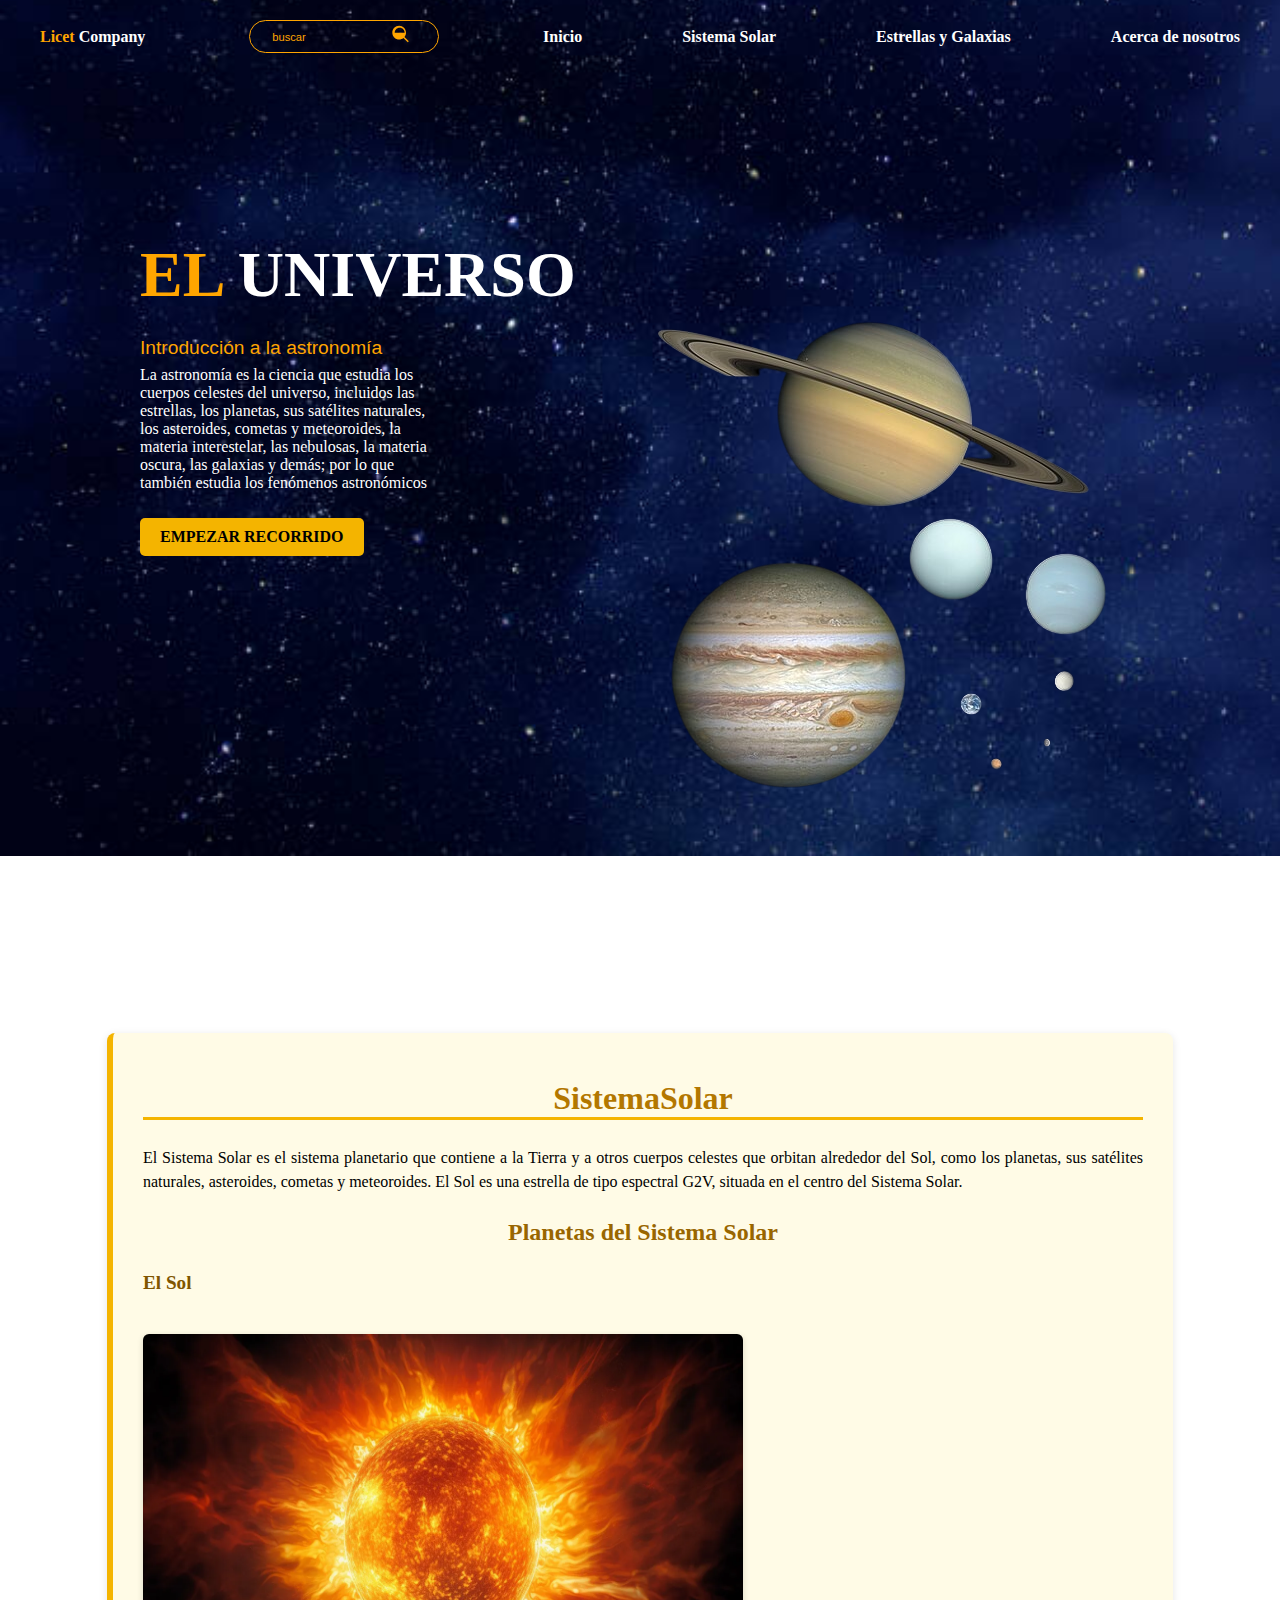
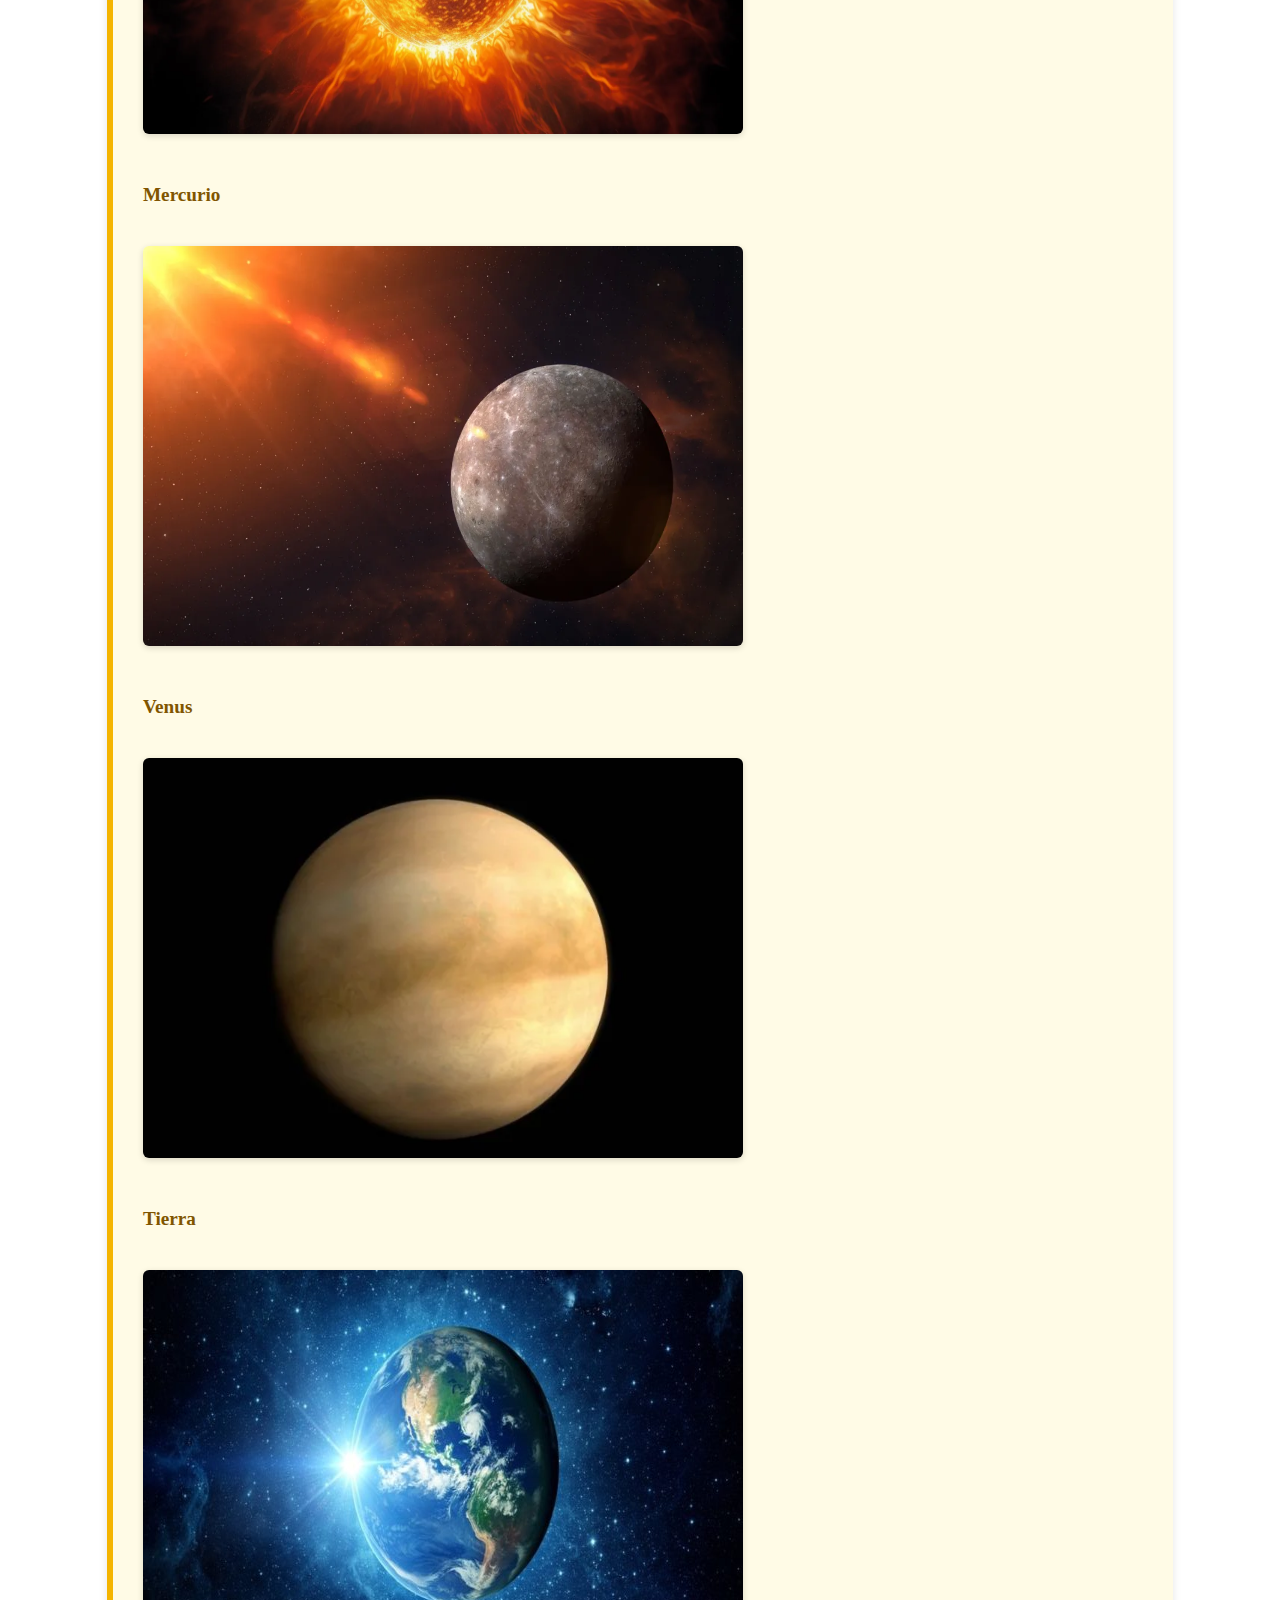
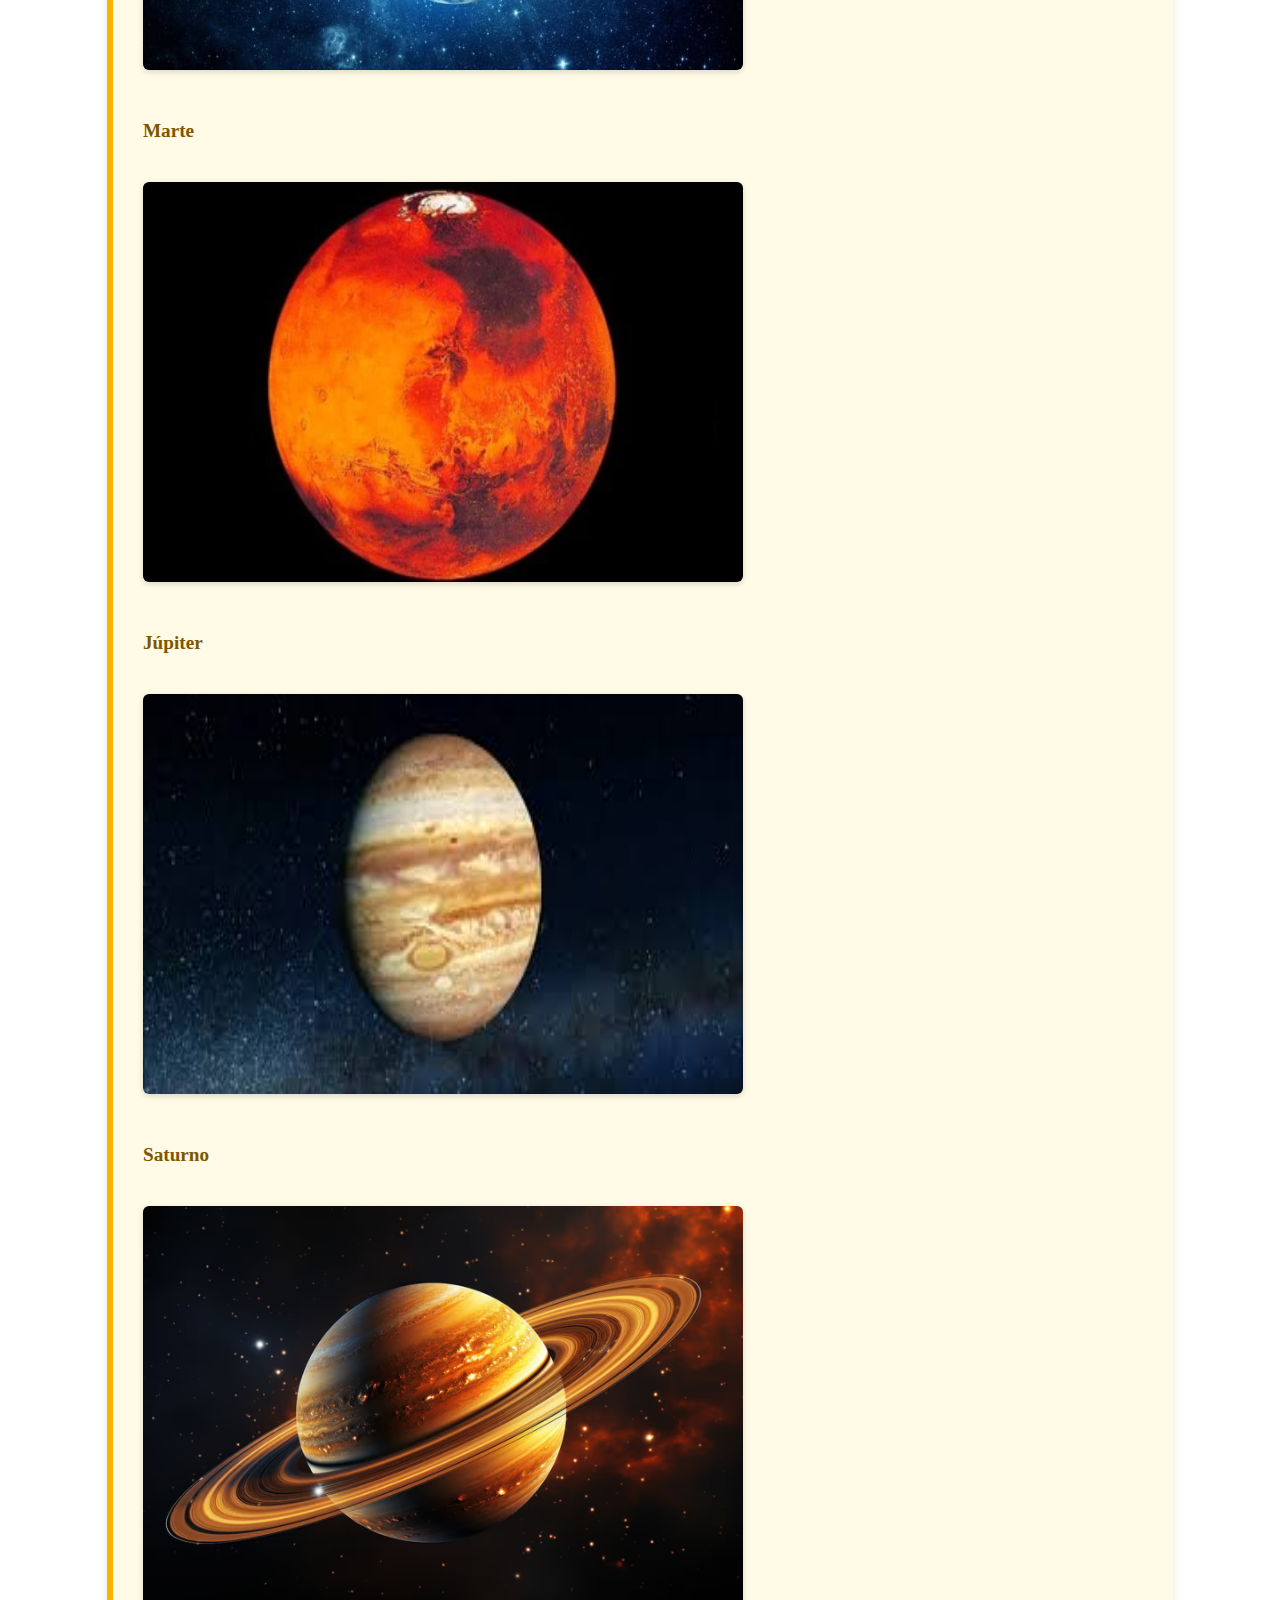
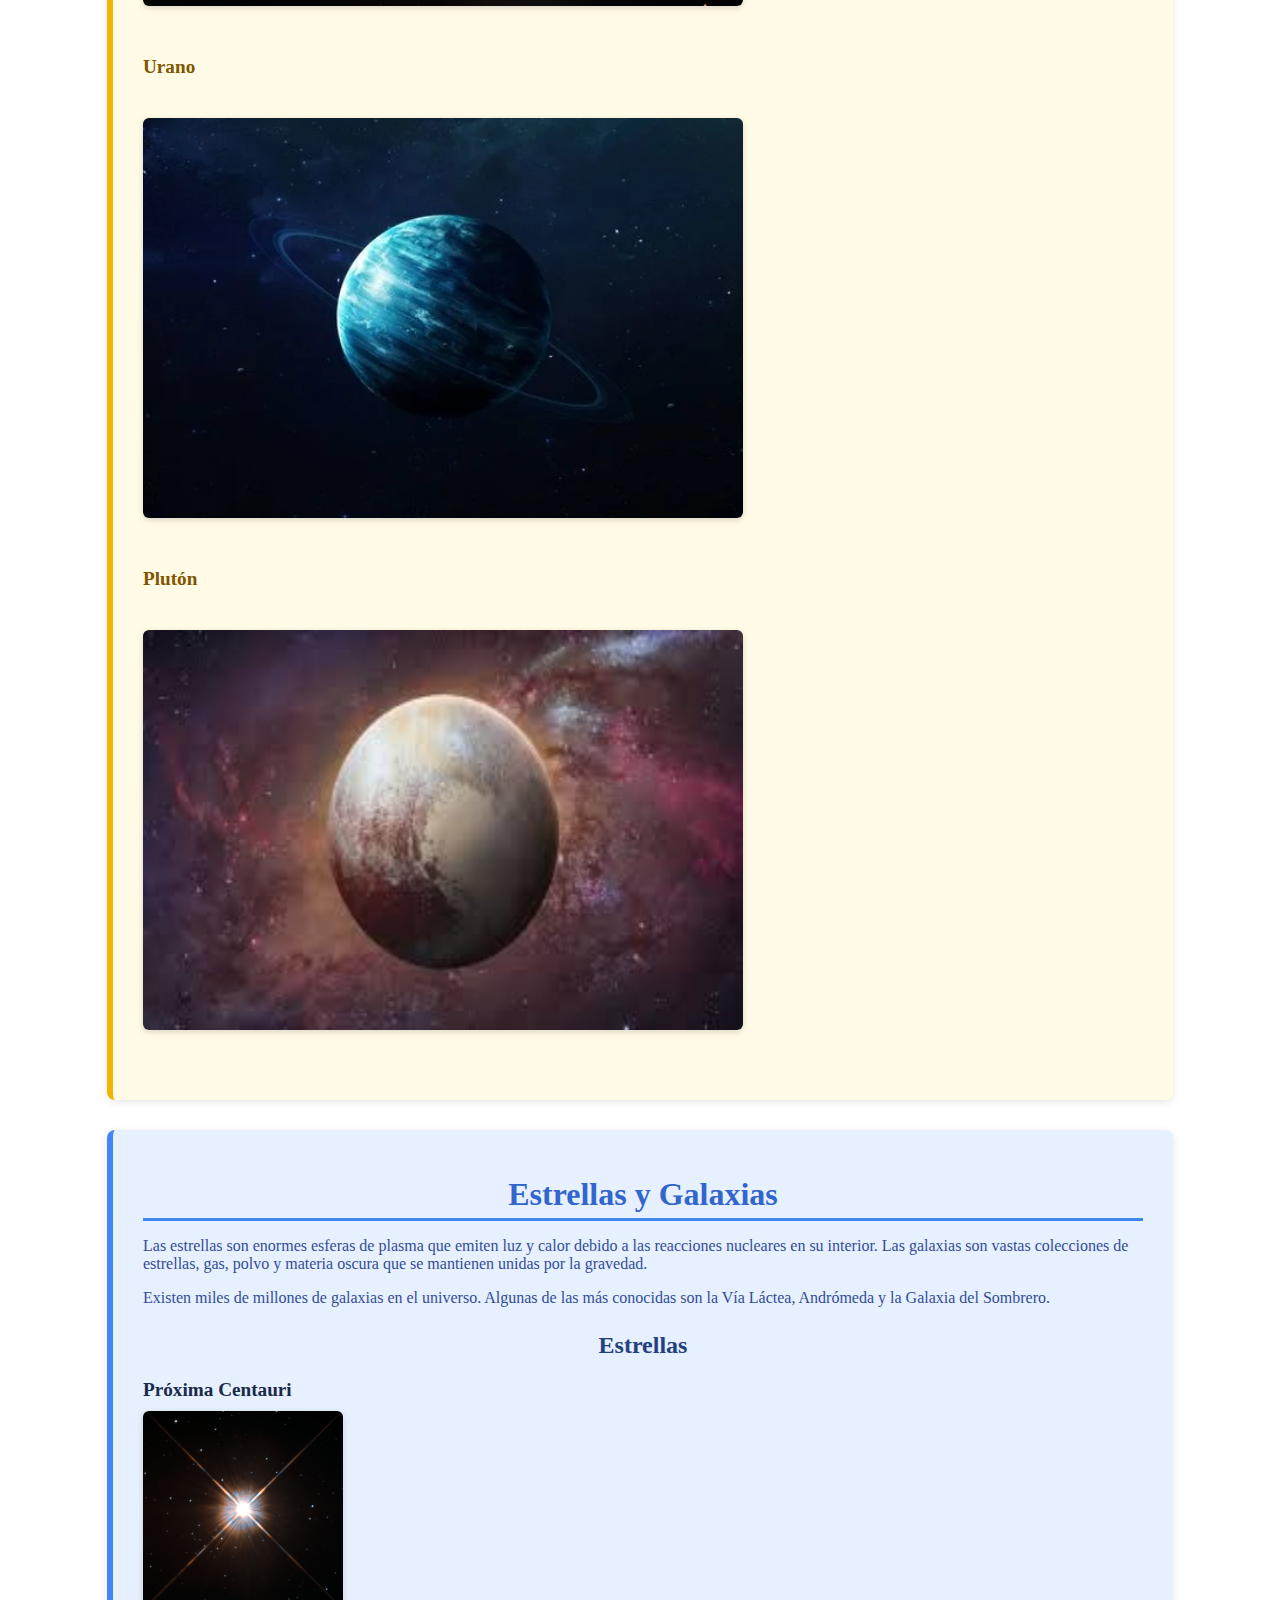
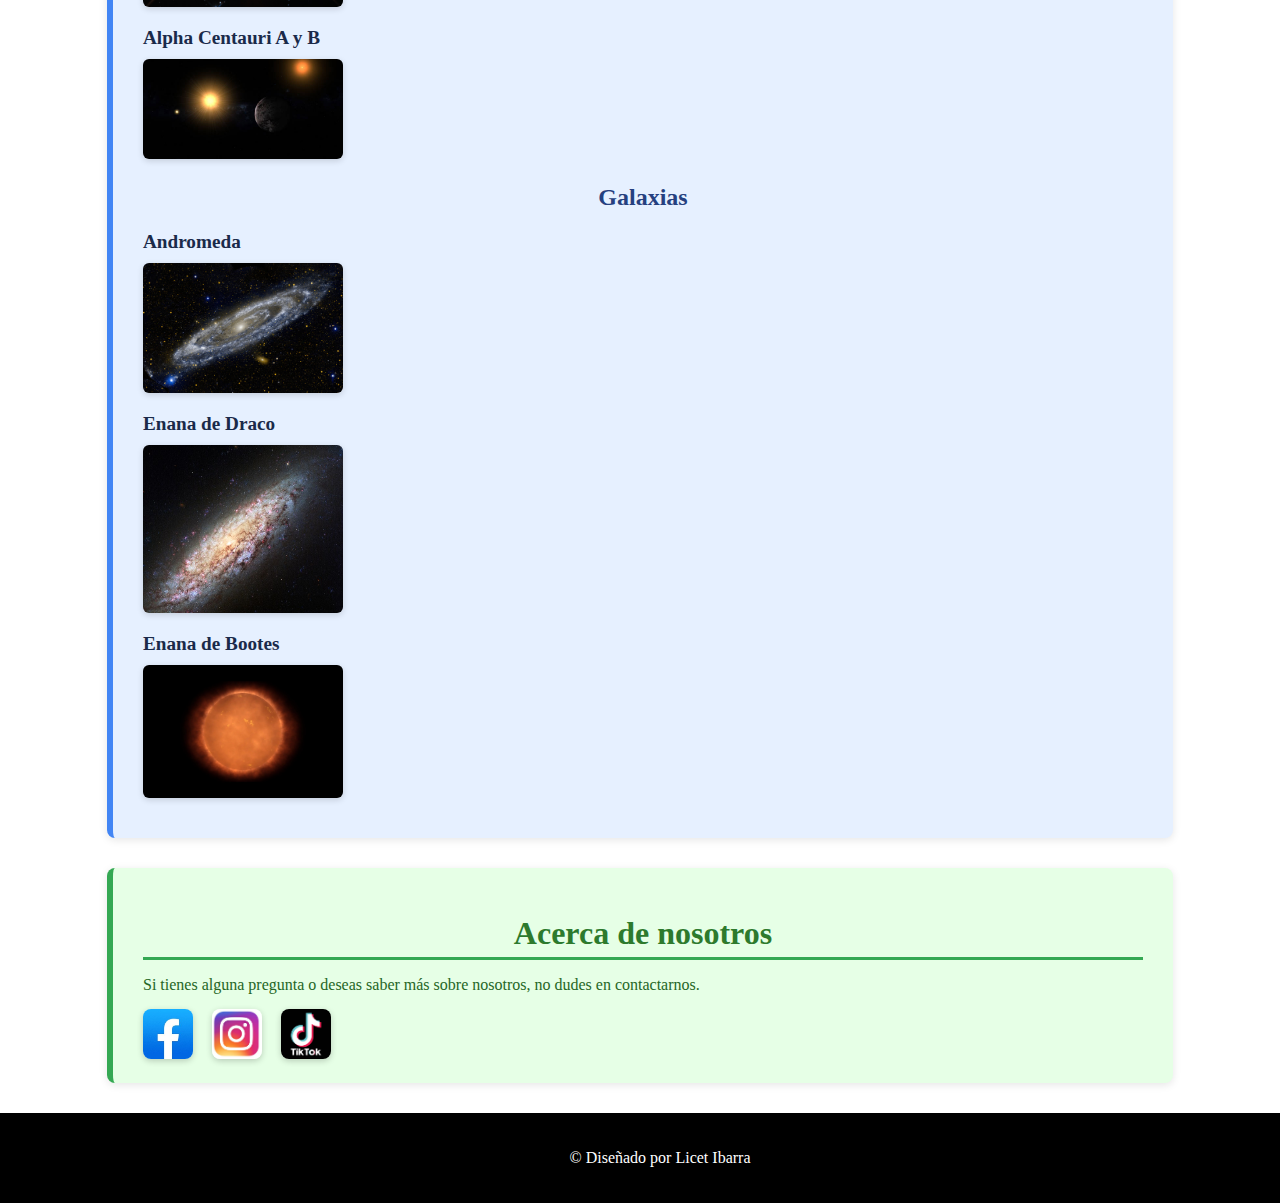
<file: index/index.html>
<!DOCTYPE html>
<html lang="es">
    <head>
        <meta charset="UTF-8" />
        <meta name="viewport" content="width=device-width, initial-scale=1.0" />
        <title>Sitio Web Universo</title>
        <link rel="stylesheet" href="/styles/style.css" />
    </head>

    <!-- Body del sitio -->
    <body>
        <!-- Header del sitio -->
        <header>
            <div class="logo"> Licet <span> Company </span> </div>
            <nav>
                <!-- Barra de búsqueda -->
                <div class="search-bar">
                    <input type="text" id="buscar" placeholder="buscar"/>
                    <button id="searchBtn" style="background: none; border: none; cursor: pointer;">
                        <svg class="icon" height="20" width="20" viewBox="0 0 25 25">
                            <path d="M21 20.3l-5.4-5.4c1.2-1.5 1.9-3.3 1.9-5.3
                 0-4.7-3.8-8.6-8.6-8.6S.4 5 .4 9.6c0 4.7 3.8 8.6
                  8.6 8.6 2 0 3.8-.7 5.3-1.9l5.4 5.4L21 20.3zM3.4
                   9.6c0-3.4 2.7-6.2 6.2-6.2s6.2 2.8 6.2 6.2-2.7 6.2-
                   6.2 6.2-6.2-2.8-6.2-6.2z"/>
                        </svg>
                    </button>
                </div>
            </nav>

            <!-- Barra de navegación -->
            <nav>
                <a href="#Inicio">Inicio</a>
                <a href="#SistemaSolar">Sistema Solar</a>
                <a href="#EstrellasYGalaxias">Estrellas y Galaxias</a>
                <a href="#AcercaDeNosotros">Acerca de nosotros</a>
            </nav>
        </header>

        <!-- Contenido principal -->
        <main>
            <!-- Sección de la portada -->
            <section class="Portada">
                <div class="text-content">
                    <h1> <span>EL</span> UNIVERSO</h1>
                    <p class="intro"> Introducción a la astronomía </p>
                    <p class="descripcion"> La astronomía es la ciencia que estudia
                        los cuerpos celestes del universo, incluidos las
                        estrellas, los planetas, sus satélites naturales, los
                        asteroides, cometas y meteoroides, la materia
                        interestelar, las nebulosas, la materia oscura, las
                        galaxias y demás; por lo que también estudia los
                        fenómenos astronómicos </p>
                    <a href="#SistemaSolar"
                        style="display:inline-block; padding:10px 20px; background:#f4b400; color:black; text-decoration:none; border-radius:5px; font-weight:bold; cursor:pointer;transform: translateY(-350%);">
                        EMPEZAR RECORRIDO
                    </a>
                </div>
                <!-- Imagen de la portada -->
                <img src="/img/si.png" alt="Imagen del universo" />
            </section>

            <!-- Sección del sistema solar -->
             <section id="#SistemaSolar" class="planets">
                <div class="container">
                    <h2>SistemaSolar</h2>
                    <p>
                        El Sistema Solar es el sistema planetario que
                        contiene a la Tierra y a otros cuerpos celestes que
                        orbitan alrededor del Sol, como los planetas, sus
                        satélites naturales, asteroides, cometas y
                        meteoroides. El Sol es una estrella de tipo
                        espectral G2V, situada en el centro del Sistema
                        Solar.
                    </p>

                    <h3>Planetas del Sistema Solar</h3>
                    <article>
                        <h4>El Sol</h4>
                        <img src="../img/el sol.webp" alt="imagen del Sol" height="200" width="200"/>
                    </article>

                    <article>
                        <h4>Mercurio</h4>
                        <img src="../img/mercurio.webp" alt="Imagen de Mercurio" height="200" width="200"/>
                    </article>

                    <article>
                        <h4>Venus</h4>
                        <img src="../img/Venus.webp" alt="Imagen de Venus" height="200" width="600"/>
                    </article>

                    <article>
                        <h4>Tierra</h4>
                        <img src="../img/Tierra.jpg" alt="Tierra" height="200" width="600"/>
                    </article>

                    <article>
                        <h4>Marte</h4>
                        <img src="../img/Marte.webp" alt="Marte" height="200" width="600"/>
                    </article>

                    <article>
                        <h4>Júpiter</h4>
                        <img src="../img/Jupiter1.jpeg" alt="Júpiter" height="200" width="600"/>
                    </article>

                    <article>
                        <h4>Saturno</h4>
                        <img src="../img/Saturno.png" alt="Saturno" height="200" width="600"/>
                    </article>

                    <article>
                        <h4>Urano</h4>
                        <img src="../img/Urano.webp" alt="Urano" height="200" width="600"/>
                    </article>

                    <article>
                        <h4>Plutón</h4>
                        <img src="../img/Pluton.jpeg" alt="Plutón" height="200" width="600"/>
                    </article>
                </div>
             </section>

            <!-- Sección de estrellas y galaxias -->
            <section id="#EstrellasYGalaxias" class="stars">
                <div class="container">
                    <h2>Estrellas y Galaxias</h2>
                    <p>
                        Las estrellas son enormes esferas de plasma
                        que emiten luz y calor debido a las reacciones
                        nucleares en su interior. Las galaxias son vastas
                        colecciones de estrellas, gas, polvo y materia oscura
                        que se mantienen unidas por la gravedad.
                    </p>
                    <p>
                        Existen miles de millones de galaxias en el
                        universo. Algunas de las más conocidas son la Vía
                        Láctea, Andrómeda y la Galaxia del Sombrero.
                    </p>

                    <h3>Estrellas</h3>
                    <article>
                        <h4>Próxima Centauri</h4>
                        <img src="../img/Proxima Centauri.jpg" alt="Proxima Centauri" height="200" width="200"/>
                    </article>

                    <article>
                        <h4>Alpha Centauri A y B</h4>
                        <img src="../img/Centauri A.jpg" alt="Centauri A" height="200" width="200"/>
                    </article>

                    <h3>Galaxias</h3>
                    <article>
                        <h4>Andromeda</h4>
                        <img src="../img/Andromeda.jpg" alt="Andrómeda" height="200" width="200"/>
                    </article>

                    <article>
                        <h4>Enana de Draco</h4>
                        <img src="../img/draco.jpg" alt="Enana de Draco" height="200" width="200"/>
                    </article>

                    <article>
                        <h4>Enana de Bootes</h4>
                        <img src="../img/Barnard.webp" alt="Barnard" height="200" width="200"/>
                    </article>
                </div>
            </section>

            <!-- Sección acerca de nosotros -->
            <section id="#AcercaDeNosotros" class="about">
                <h2>Acerca de nosotros</h2>
                <p>
                    Si tienes alguna pregunta o deseas saber más
                    sobre nosotros, no dudes en contactarnos.
                </p>
                <a href="https://www.facebook.com/mariaiibarra7526">
                    <img src="/img/facebook.jpg" alt="facebook" height="50" width="50">
                </a>
                
                <a href="https://www.instagram.com/lisaibarra248/">
                    <img src="../img/instagram1.jpeg" alt="instagram" height="50" width="50">
                </a>
                
                <a href="https://www.tiktok.com/@shineorchids_1356?_t=ZM-8xXfc4ZnD7g&_r=1">
                    <img src="/img/Tiktok.png" alt="instagram" height="50" width="50">
                </a>
            </section>
        </main>

        <!-- Footer del sitio -->
        <footer>
            <p> &copy; Diseñado por Licet Ibarra <p>
        </footer>
        
        <!-- Script para la funcionalidad de búsqueda -->
        <script>
            src="js/main.js"
        </script>
        
    </body>

</html>
</file>
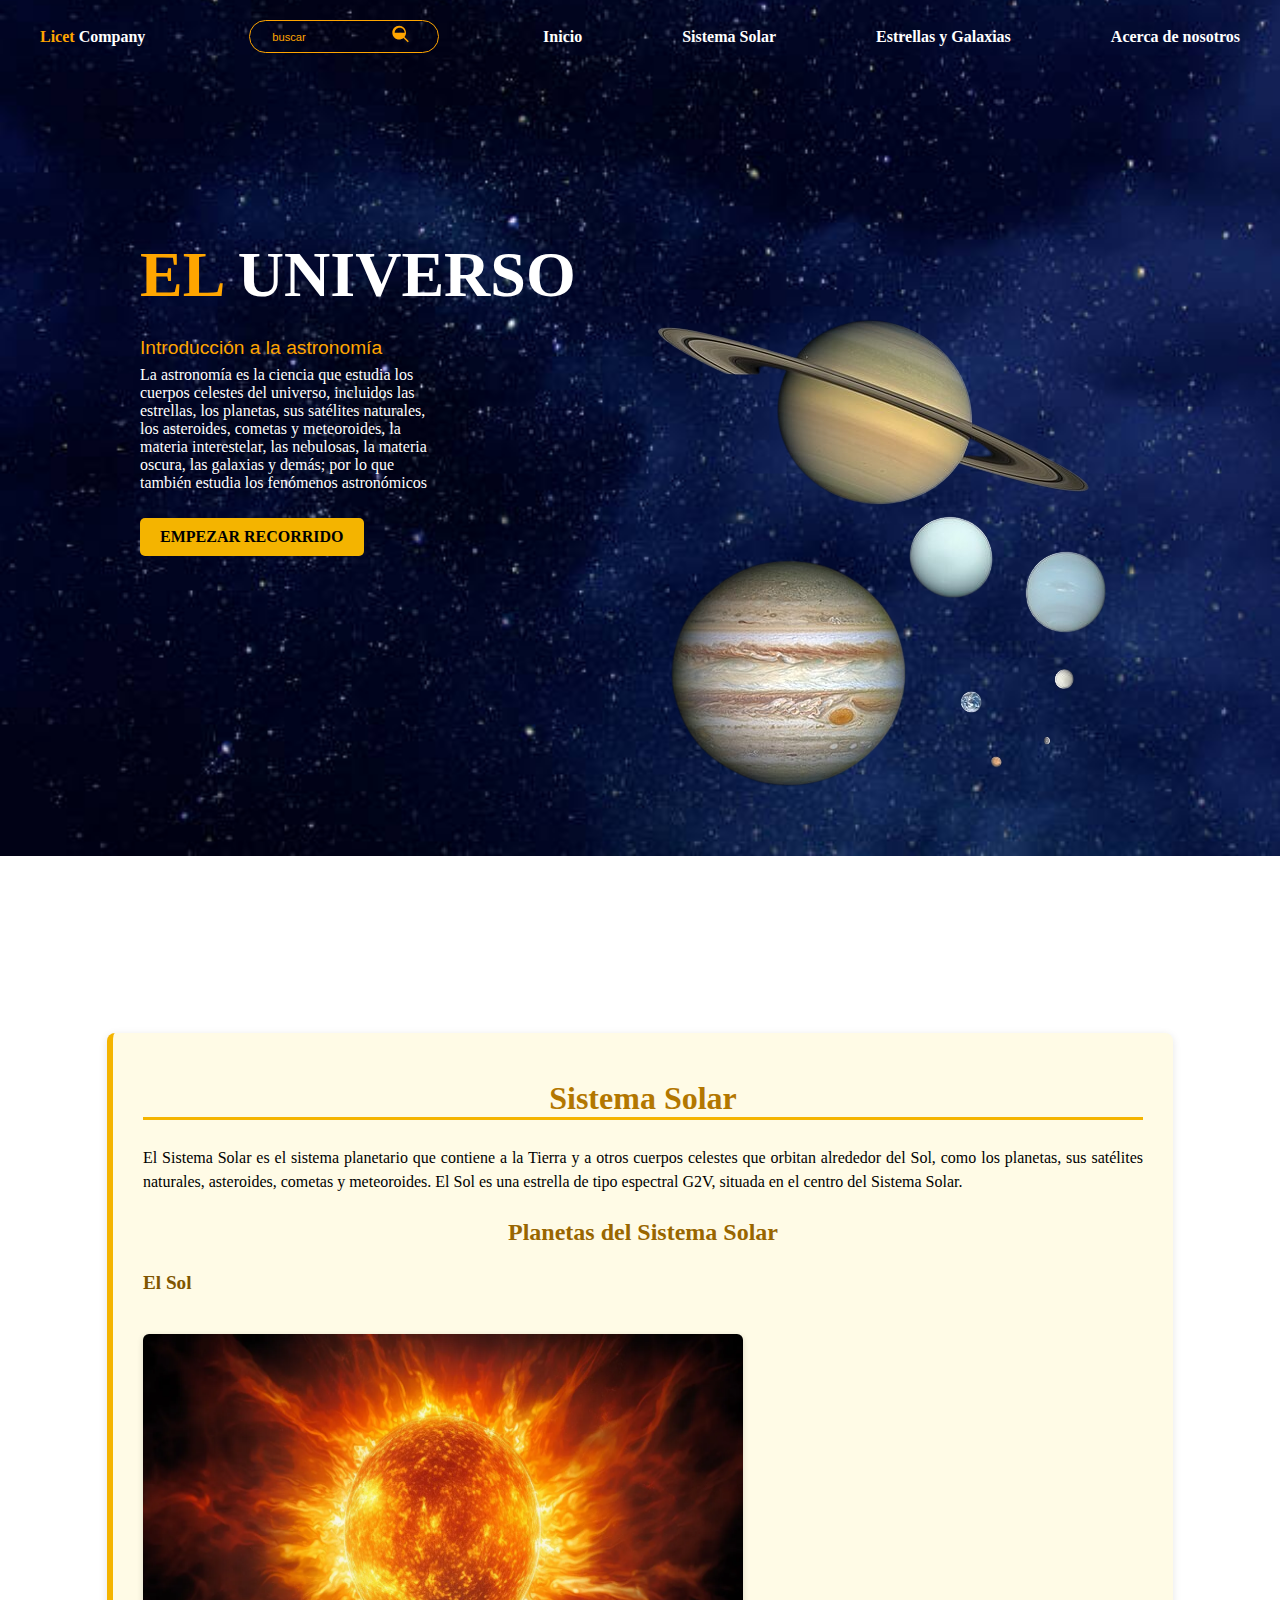
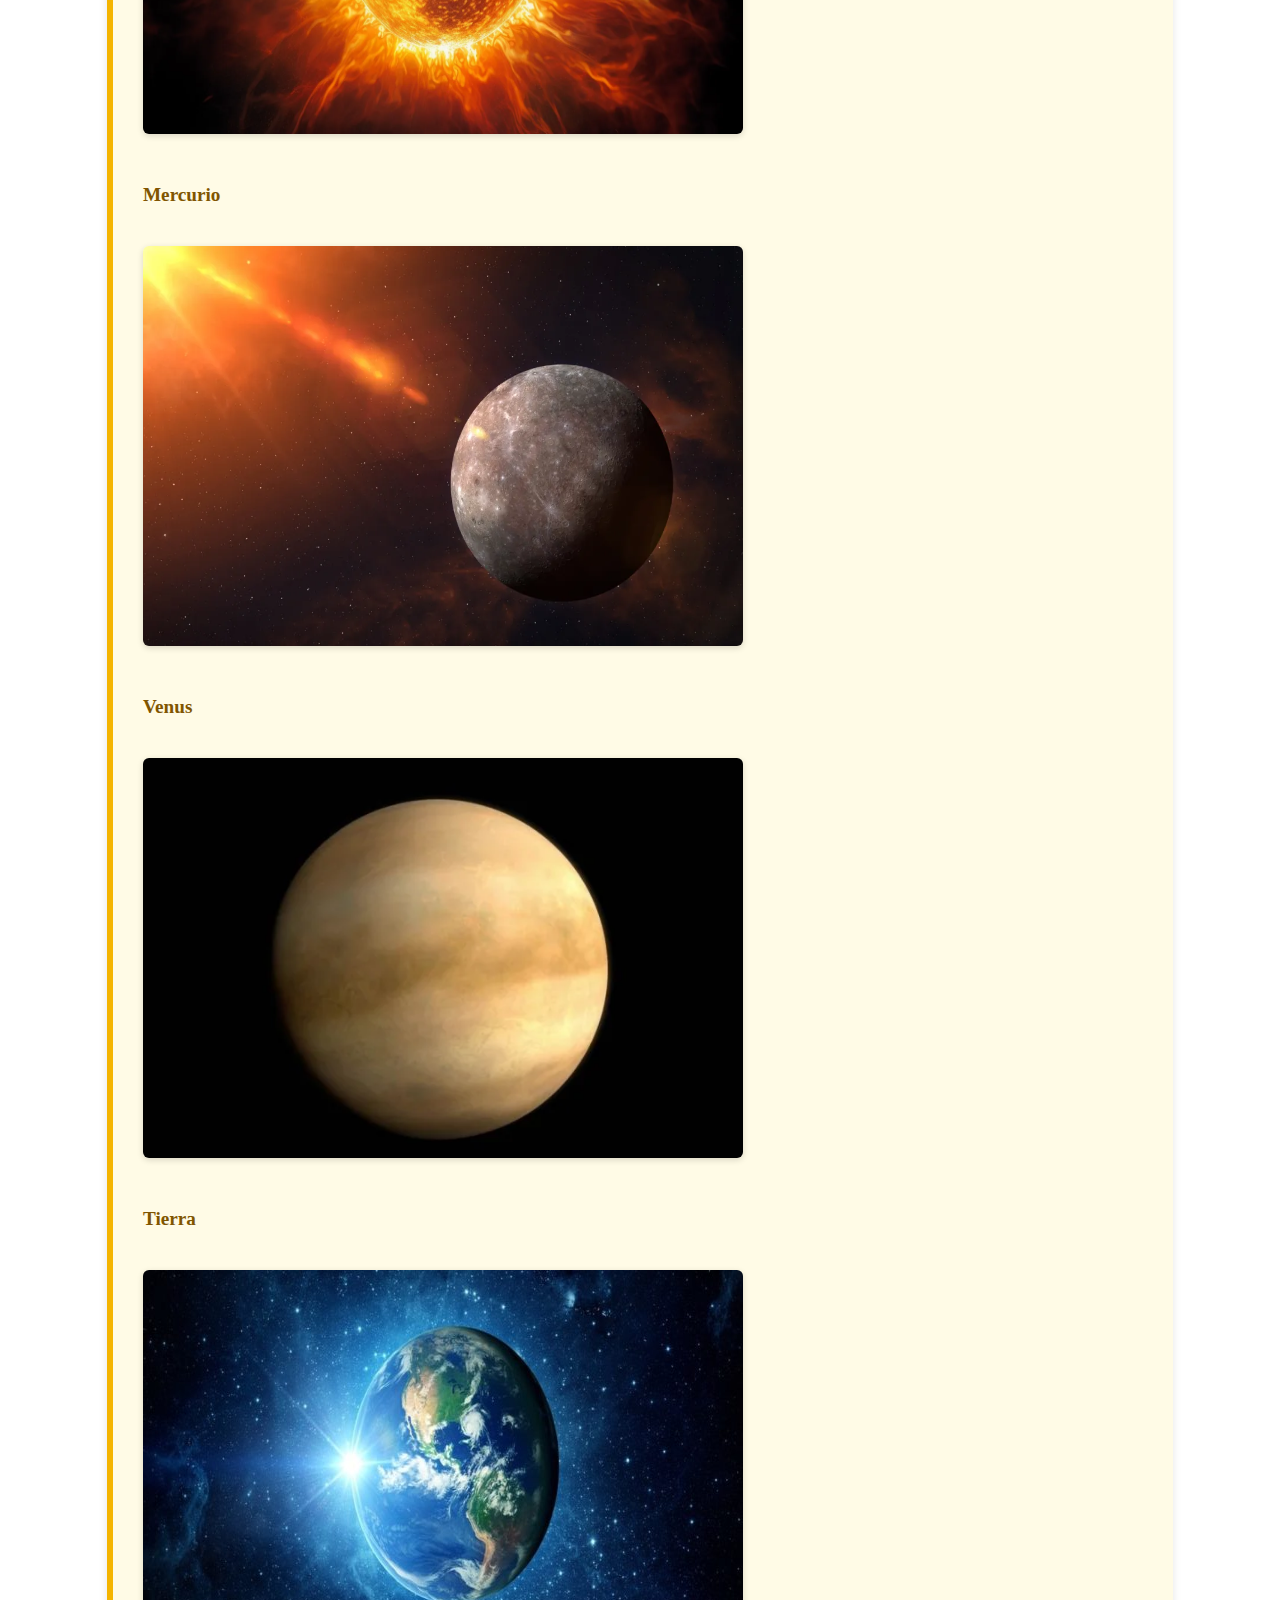
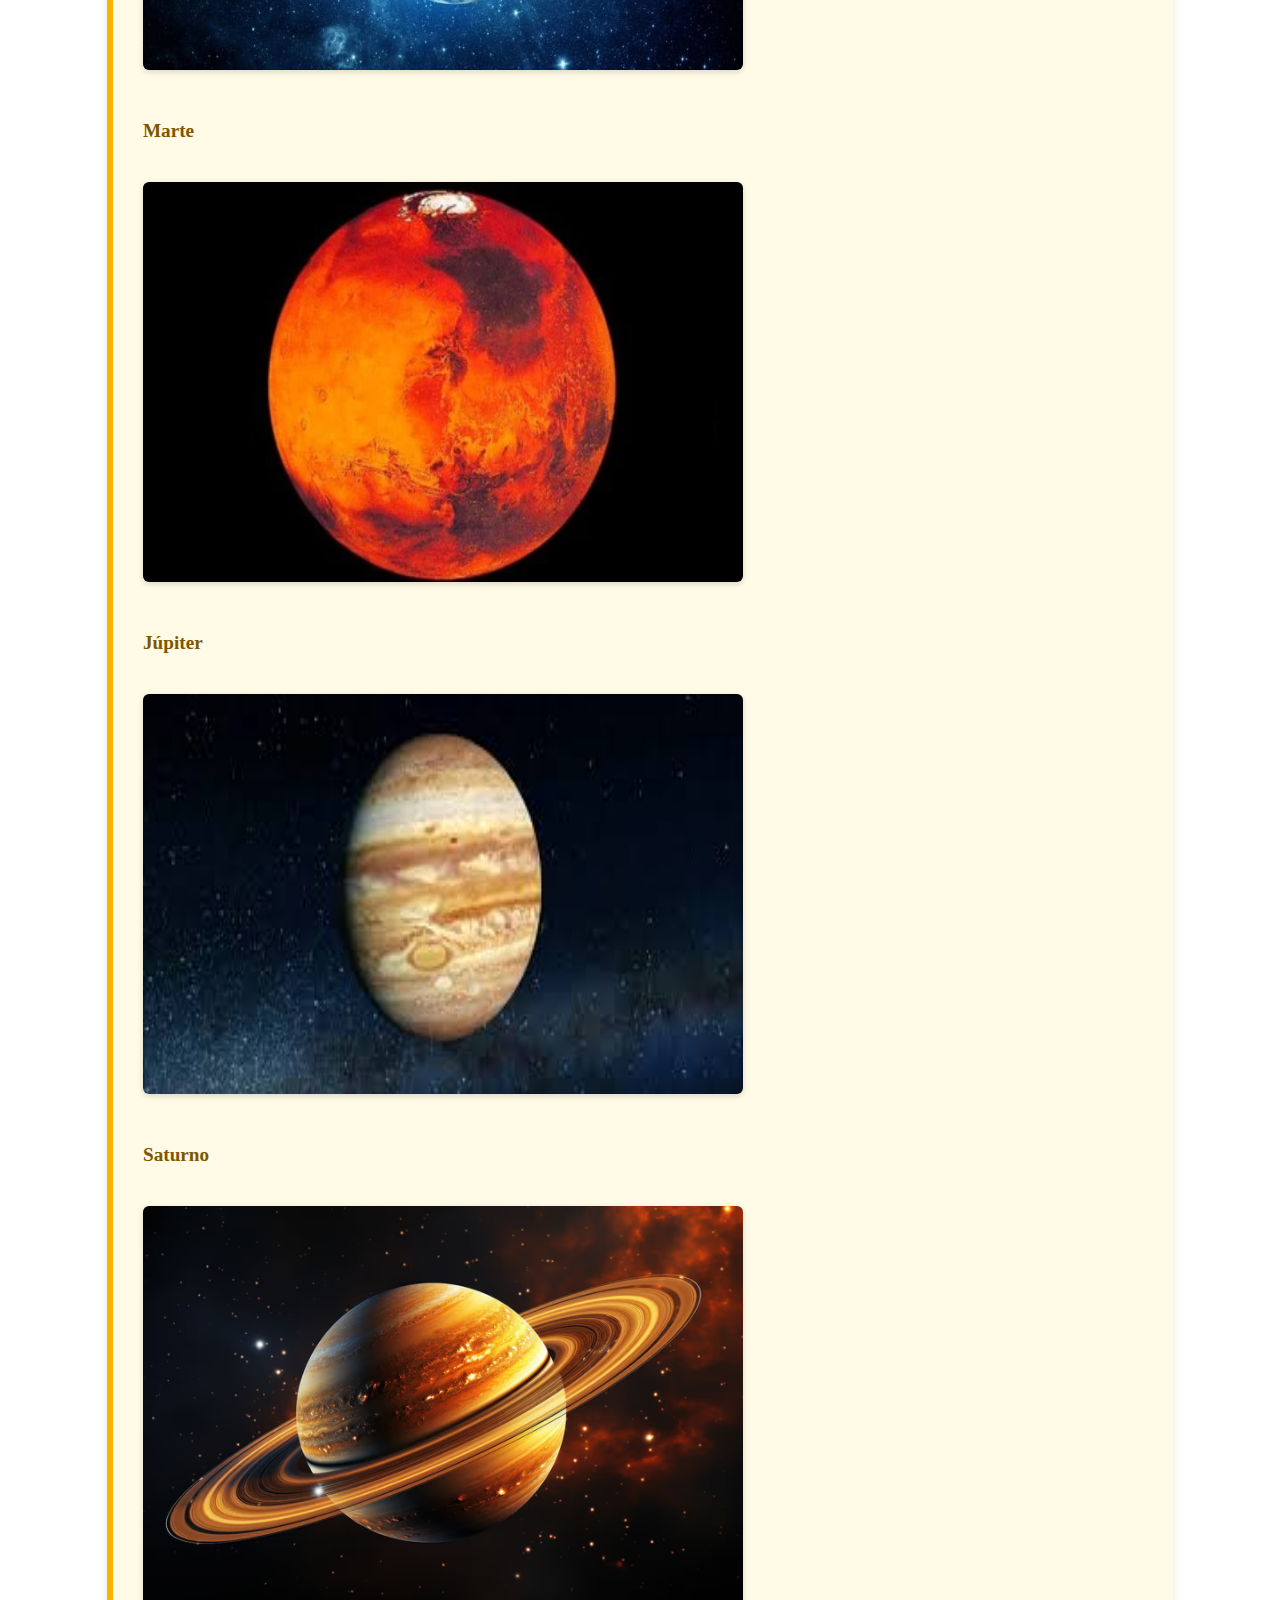
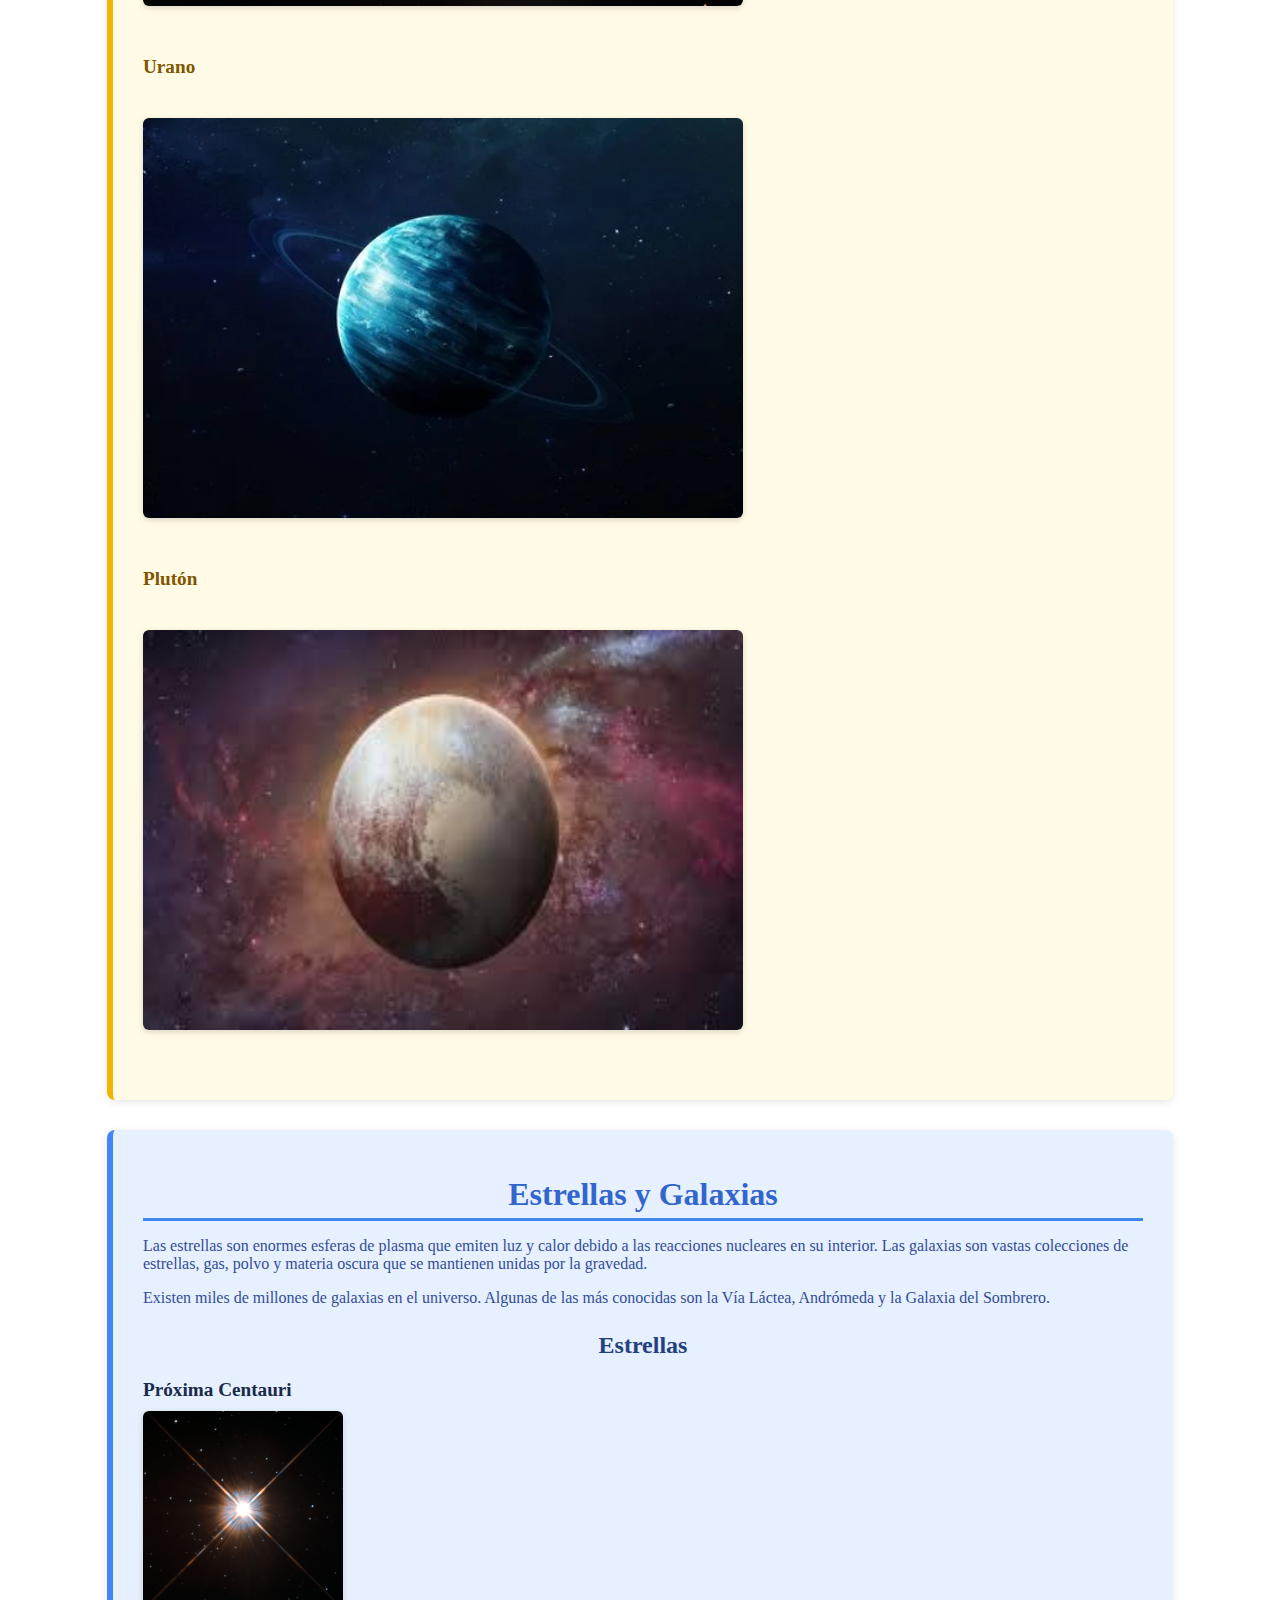
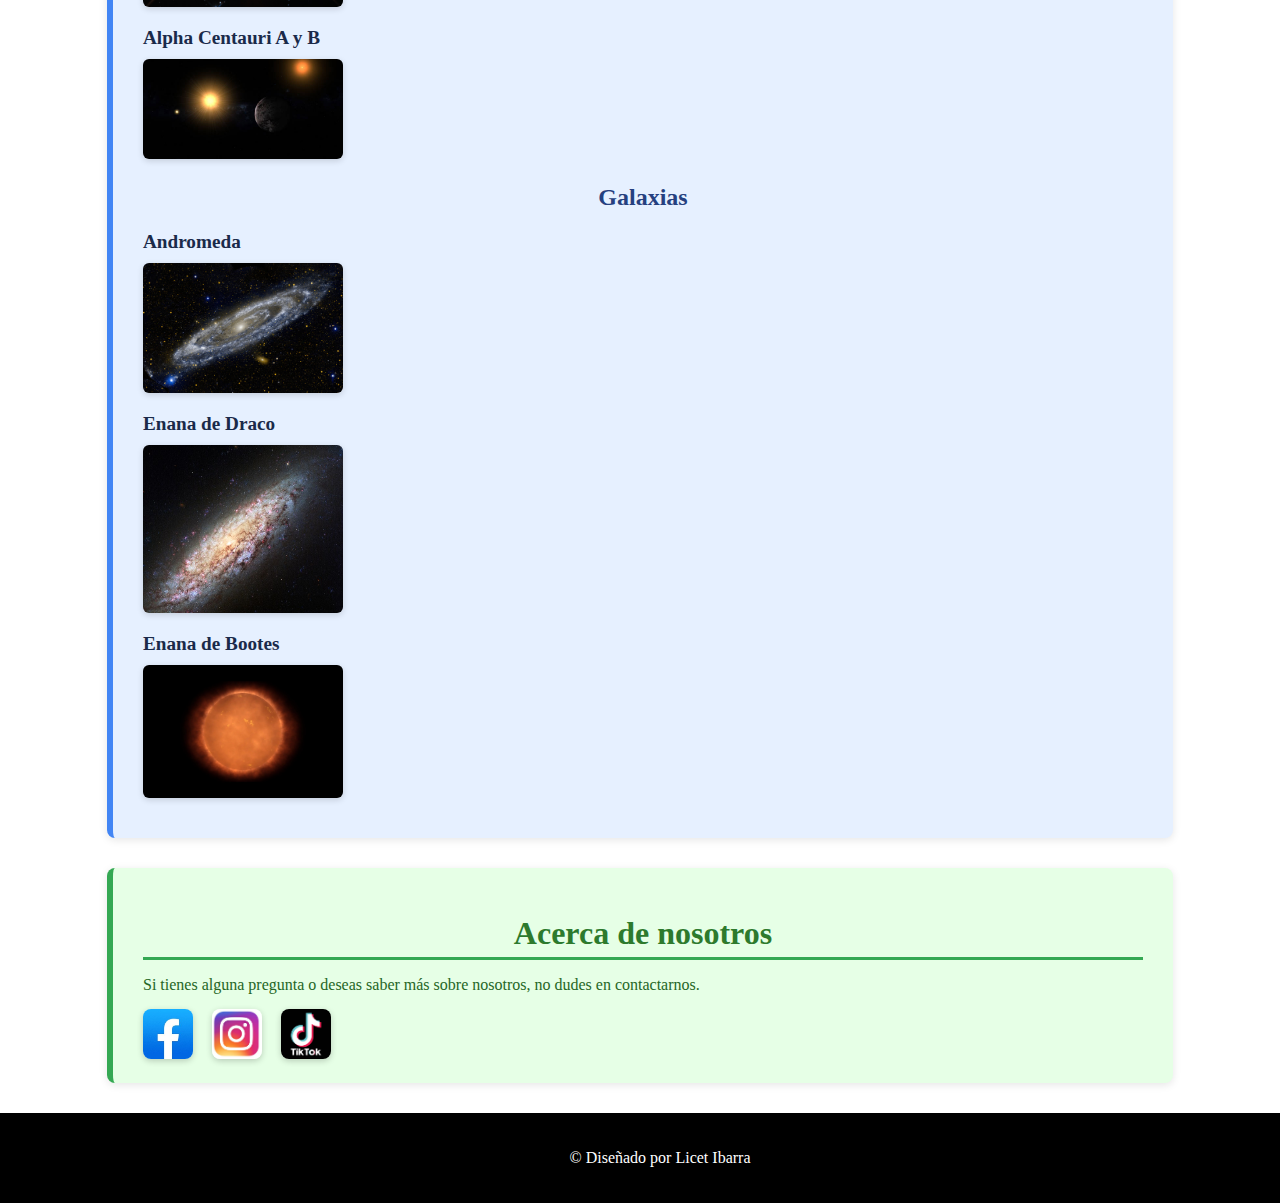
<file: index/backup.html>
<!DOCTYPE html>
<html lang="es">
    <head>
        <meta charset="UTF-8" />
        <meta name="viewport" content="width=device-width, initial-scale=1.0" />
        <title>Sitio Web Universo</title>
        <link rel="stylesheet" href="/styles/style.css" />
    </head>

    <!-- Body del sitio -->
    <body>
        <header>
            <!-- Logo header -->
            <div class="logo"> Licet <span> Company </span> </div>
            <nav>
                <!-- Barra de búsqueda -->
                <div class="search-bar">
                    <input type="text" id="buscar" placeholder="buscar"/>
                    <button id="searchBtn" style="background: none; border: none; cursor: pointer;">
                        <svg class="icon" height="20" width="20" viewBox="0 0 25 25">
                            <path d="M21 20.3l-5.4-5.4c1.2-1.5 1.9-3.3 1.9-5.3
                 0-4.7-3.8-8.6-8.6-8.6S.4 5 .4 9.6c0 4.7 3.8 8.6
                  8.6 8.6 2 0 3.8-.7 5.3-1.9l5.4 5.4L21 20.3zM3.4
                   9.6c0-3.4 2.7-6.2 6.2-6.2s6.2 2.8 6.2 6.2-2.7 6.2-
                   6.2 6.2-6.2-2.8-6.2-6.2z"/>
                        </svg>
                    </button>
                </div>
            </nav>

            <!-- Barra de navegación -->
            <nav>
                <a href="#Inicio">Inicio</a>
                <a href="#SistemaSolar">Sistema Solar</a>
                <a href="#EstrellasYGalaxias">Estrellas y Galaxias</a>
                <a href="#AcercaDeNosotros">Acerca de nosotros</a>
            </nav>
        </header>

        <!-- Contenido principal -->
        <main>
            <!-- Sección de la portada -->
            <section class="Portada">
                <div class="text-content">
                    <h1> <span>EL</span> UNIVERSO</h1>
                    <p class="intro"> Introducción a la astronomía </p>
                    <p class="descripcion"> La astronomía es la ciencia que estudia
                        los cuerpos celestes del universo, incluidos las
                        estrellas, los planetas, sus satélites naturales, los
                        asteroides, cometas y meteoroides, la materia
                        interestelar, las nebulosas, la materia oscura, las
                        galaxias y demás; por lo que también estudia los
                        fenómenos astronómicos </p>
                    <a href="#SistemaSolar"
                        style="display:inline-block; padding:10px 20px; background:#f4b400; color:black; text-decoration:none; border-radius:5px; font-weight:bold; cursor:pointer;transform: translateY(-350%);">
                        EMPEZAR RECORRIDO
                    </a>
                </div>

                <!-- Imagen de la portada -->
                <div class="image-content">
                    <img src="/img/si.png" alt="Imagen del universo" class="sin-fondo" />
                </div>
            </section>

            <!-- Sección Sistema Solar-->
            <section id="SistemaSolar" class="planets">
                <div class="container">
                    <h2>Sistema Solar</h2>
                    
                    <p>El Sistema Solar es el sistema planetario que
                            contiene a la Tierra y a otros cuerpos celestes que
                            orbitan alrededor del Sol, como los planetas, sus
                            satélites naturales, asteroides, cometas y
                            meteoroides. El Sol es una estrella de tipo
                            espectral G2V, situada en el centro del Sistema
                            Solar.
                    </p>

                    <h3>Planetas del Sistema Solar</h3>

                    <article>
                        <h4>El Sol</h4>
                        <img src="../img/el sol.webp" alt="imagen del Sol" height="200" width="200"/>
                    </article>

                    <article>
                        <h4>Mercurio</h4>
                        <img src="../img/mercurio.webp" alt="Imagen de Mercurio" height="200" width="200"/>
                    </article>

                    <article>
                        <h4>Venus</h4>
                        <img src="../img/Venus.webp" alt="Imagen de Venus" height="200" width="600"/>
                    </article>

                    <article>
                        <h4>Tierra</h4>
                        <img src="../img/Tierra.jpg" alt="Tierra" height="200" width="600"/>
                    </article>

                    <article>
                        <h4>Marte</h4>
                        <img src="../img/Marte.webp" alt="Marte" height="200" width="600"/>
                    </article>

                    <article>
                        <h4>Júpiter</h4>
                        <img src="../img/Jupiter1.jpeg" alt="Júpiter" height="200" width="600"/>
                    </article>

                    <article>
                        <h4>Saturno</h4>
                        <img src="../img/Saturno.png" alt="Saturno" height="200" width="600"/>
                    </article>

                    <article>
                        <h4>Urano</h4>
                        <img src="../img/Urano.webp" alt="Urano" height="200" width="600"/>
                    </article>

                    <article>
                        <h4>Plutón</h4>
                        <img src="../img/Pluton.jpeg" alt="Plutón" height="200" width="600"/>
                    </article>
                </div>
            </section>

            <section id="#EstrellasYGalaxias" class="stars">
                <div class="container">
                    <h2>Estrellas y Galaxias</h2>
                        <p>Las estrellas son enormes esferas de plasma
                            que
                            emiten luz y calor debido a las reacciones
                            nucleares
                            en su interior. Las galaxias son vastas
                            colecciones
                            de estrellas, gas, polvo y materia oscura
                            que se
                            mantienen unidas por la gravedad.</p>
                        <p>Existen miles de millones de galaxias en el
                            universo.
                            Algunas de las más conocidas son la Vía
                            Láctea,
                            Andrómeda y la Galaxia del Sombrero.</p>

                    <h3>Estrellas</h3>
                        <article>
                            <h4>Próxima Centauri</h4>
                            <img src="../img/Proxima Centauri.jpg" alt="Proxima Centauri" height="200" width="200"/>
                        </article>

                        <article>
                            <h4>Alpha Centauri A y B</h4>
                            <img src="../img/Centauri A.jpg" alt="Centauri A" height="200" width="200"/>
                        </article>

                        <h3>Galaxias</h3>
                        <article>
                            <h4>Andromeda</h4>
                            <img src="../img/Andromeda.jpg" alt="Andrómeda" height="200" width="200"/>
                        </article>

                        <article>
                            <h4>Enana de Draco</h4>
                            <img src="../img/draco.jpg" alt="Enana de Draco" height="200" width="200"/>
                        </article>

                        <article>
                            <h4>Enana de Bootes</h4>
                            <img src="../img/Barnard.webp" alt="Barnard" height="200" width="200"/>
                        </article>
                </div>
            </section>

            <section id="#AcercaDeNosotros" class="about">
                <h2>Acerca de nosotros</h2>
                <p>Si tienes alguna pregunta o deseas saber más
                    sobre nosotros, no dudes en contactarnos.</p>
                    <a href="https://www.facebook.com/mariaiibarra7526">
                        <img src="/img/facebook.jpg" alt="facebook"
                            height="50"
                            width="50">
                    </a>
                    <a href="https://www.instagram.com/lisaibarra248/">
                        <img src="../img/instagram1.jpeg" alt="instagram"
                            height="50"
                            width="50">
                    </a>
                    <a
                        href="https://www.tiktok.com/@shineorchids_1356?_t=ZM-8xXfc4ZnD7g&_r=1">
                        <img src="/img/Tiktok.png" alt="instagram"
                            height="50"
                            width="50">
                    </a>
                    
            </section>
        </main>

        <!-- Footer del sitio -->
        <footer>
            <p> &copy; Diseñado por Licet Ibarra <p>
        </footer>
        
        <!-- Script para la funcionalidad de búsqueda -->
        <script>
            src="js/main.js"
        </script>

    </body>
</html>
</file>
<file: styles/style.css>
body {
     margin: 0;
     padding: 0;
     background-image: url('../img/espacio.jpg');
     background-size: cover;
     background-position: center;
     background-repeat: no-repeat;
     height: 92vh;

   }

   header {
     display: flex;
     justify-content: space-between;
     align-items: center;
     padding: 20px 40px;
   }

   nav {
     display: flex;
     align-items: center;
     gap: 100px;
   }

   /* Estilos de la barra de búsqueda */
   .search-bar {
     display: flex;
     align-items: center;
     border: 1px solid orange;
     border-radius: 20px;
     padding: 3px 20px;
     background-color: transparent;
   }

   .search-bar input {
     border: none;
     background: transparent;
     color: white;
     outline: none;
     font-size: 0.70em;
     width: 110px;
   }



   .search-bar .icon {
     margin-left: 2px;
     width: 20px;
     height: 20px;
     fill: orange;

   }

   /* Estilos del logo */
   .logo {
     font-size: 1em;
     font-weight: bold;
     color: orange;
   }

   .logo span {
     color: white;
   }

   .sin-fondo {
     background: transparent;
   }

   .search-bar input::placeholder {
     color: orange;
   }

   /* Estilos del menú de navegación */
   nav a {
     color: white;
     text-decoration: none;
     font-weight: bold;
   }

   .Portada {
     display: flex;
     justify-content: space-between;
     align-items: center;
     padding: 80px 60px;
     min-height: calc(100vh - 100px);
   }

   /* Contenido del texto */
   .text-content h1 {
     font-size: 4em;
     transform: translateY(-300%);
     position: relative;
     color: white;

   }

   /* Estilos del título */
   h1 img {
     position: absolute;
     top: 0;
     left: 0;
     width: 100%;
     height: 100%;
     object-fit: cover;
     opacity: 0.1;
   }

   .text-content h1 span {
     color: orange;
   }

   /* Estilos del párrafo */
   .intro {
     font-size: 1.2em;
     width: 60%;
     height: 20px;
     transform: translateY(-1200%);
     color: orange;
     font-family: Arial, Helvetica, sans-serif;
   }

   /* Estilos del botón empezar recorrido */
   .descripcion {
     margin: 10px 0 10px;
     width: 60%;
     height: 25px;
     font-size: 1em;
     transform: translateY(-1000%);
     color: white;
     font-style: arial;
   }

   /* Imagen del planeta de inicio */
   .planets img {
     width: 90px;
     margin: 0 10px;
     animation: float 3s ease-in-out infinite;
   }

   section .planets {
     display: flex;
     justify-content: center;
     /*align-items: center;*/
     padding: 15px;
     background-color: rgba(0, 0, 0, 0.5);
     border-radius: 10px;


   }

   /* Sistema Solar */
  section {
    max-width: 1000px;      
    margin: 0 auto;       
    padding: 20px;         
    
}
  section h2, section h3 {
  text-align: center;
}

   #solar\ systems.planets,
   .planets {
     background-color: #fffbe6;
     padding: 20px 30px;
     margin-bottom: 30px;
     border-radius: 8px;
     border-left: 6px solid #f4b400;
     box-shadow: 0 2px 8px rgba(0, 0, 0, 0.1);
   }

   /* Título del Sistema Solar */
   .planets h2 {
     color: #b37700;
     border-bottom: 3px solid #f4b400;
  
     font-size: 2rem;
   }

   /* Planetas */
   .planets h3 {
     color: #996600;
     margin-top: 25px;
     margin-bottom: 10px;
     font-size: 1.5rem;
   }

   /* Subtítulos de Planetas */
   .planets h4 {
     color: #805500;
     font-size: 1.2rem;
   }

   /* Texto de los Planetas */

   .planets p {
  text-align: justify;
  line-height: 1.5;
  list-style-type: disc;
  margin: 10px 0;
}

   

   .planets ul {
     list-style: none;
     padding-left: 0;
   }

   /* Lista de Planetas */
   .planets img {
     display: block;
     margin: 40px 0 50px;
     width: 600px;
     height: 400px;
     border-radius: 6px;
     box-shadow: 0 2px 6px rgba(0, 0, 0, 0.15);
     
   }

   /* Estrellas y Galaxias */
   .stars {
     background-color: #e6f0ff;
     padding: 20px 30px;
     margin-bottom: 30px;
     border-radius: 8px;
     border-left: 6px solid #4285f4;
     box-shadow: 0 2px 8px rgba(0, 0, 0, 0.1);
   }

   .stars h2 {
     color: #3366cc;
     border-bottom: 3px solid #4285f4;
     padding-bottom: 5px;
     margin-bottom: 15px;
     font-size: 2rem;
   }

   .stars p {
     color: #334d99;
     font-size: 1rem;
     margin-bottom: 15px;
   }

   .stars h3 {
     color: #254080;
     margin-top: 25px;
     margin-bottom: 10px;
     font-size: 1.5rem;
   }

   .stars h4 {
     color: #1a2a4a;
     margin-top: 20px;
     margin-bottom: 8px;
     font-size: 1.2rem;
   }

   .stars ul {
     list-style: none;
     padding-left: 0;
   }

   .stars img {
     display: block;
     margin: 10px 0 20px;
     max-width: 100%;
     height: auto;
     border-radius: 6px;
     box-shadow: 0 2px 6px rgba(0, 0, 0, 0.15);
   }

   /* Acerca de nosotros */
   .about {
     background-color: #e6ffe6;
     padding: 20px 30px;
     margin-bottom: 30px;
     border-radius: 8px;
     border-left: 6px solid #34a853;
     box-shadow: 0 2px 8px rgba(0, 0, 0, 0.1);
   }

   .about h2 {
     color: #2d7a2d;
     border-bottom: 3px solid #34a853;
     padding-bottom: 5px;
     margin-bottom: 15px;
     font-size: 2rem;
   }

   .about p {
     font-size: 1rem;
     color: #256625;
     margin-bottom: 15px;
   }

   /* Iconos redes sociales */
   .about a {
     margin-right: 15px;
     display: inline-block;
     vertical-align: middle;
     transition: transform 0.2s ease;
   }

   .about a:hover {
     transform: scale(1.1);
   }

   .about img {
     height: 50px;
     width: 50px;
     border-radius: 8px;
     box-shadow: 0 2px 6px rgba(0, 0, 0, 0.2);
   }

   br {
     text-decoration: none;
     color: black;
     transform: translateY(-400%);
   }

   footer {
     background-color: black;
     color: white;
     text-align: center;
     padding: 20px;
     bottom: 0;
     width: 100%;
   }
</file>
